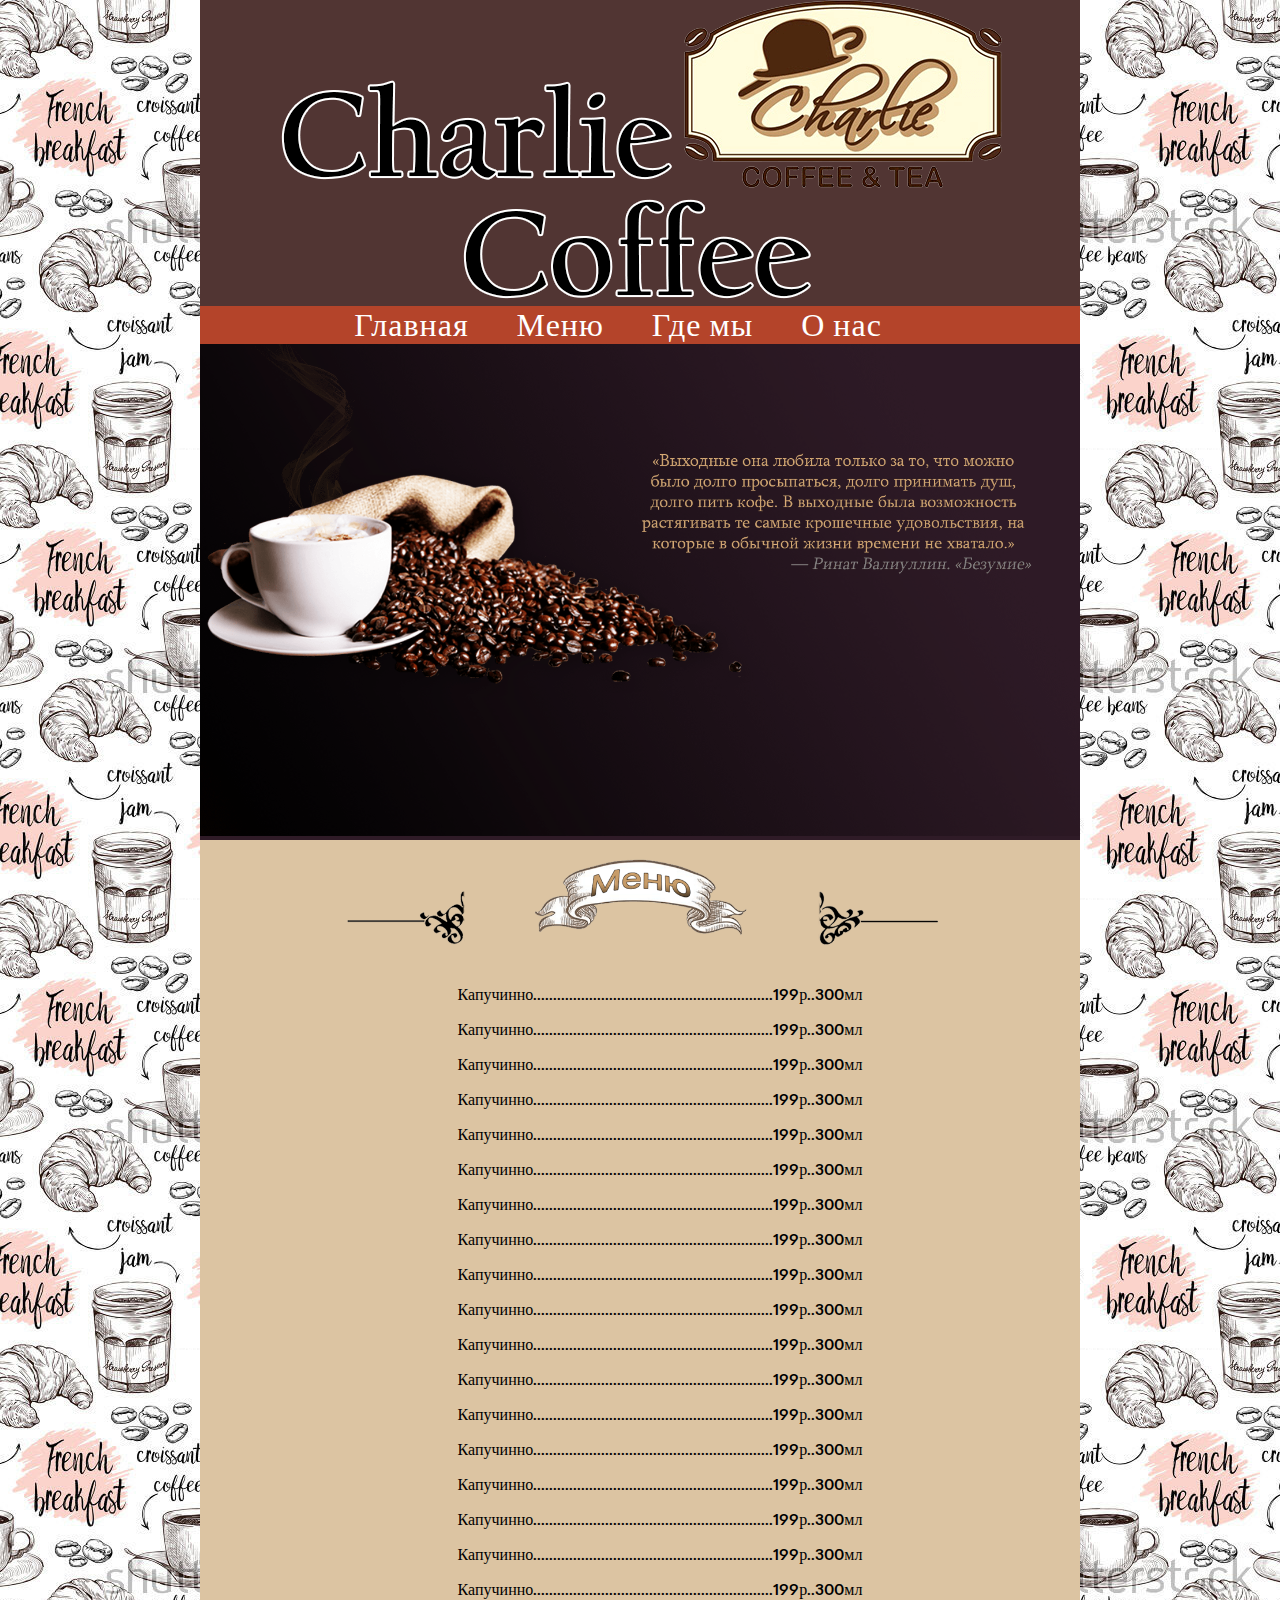
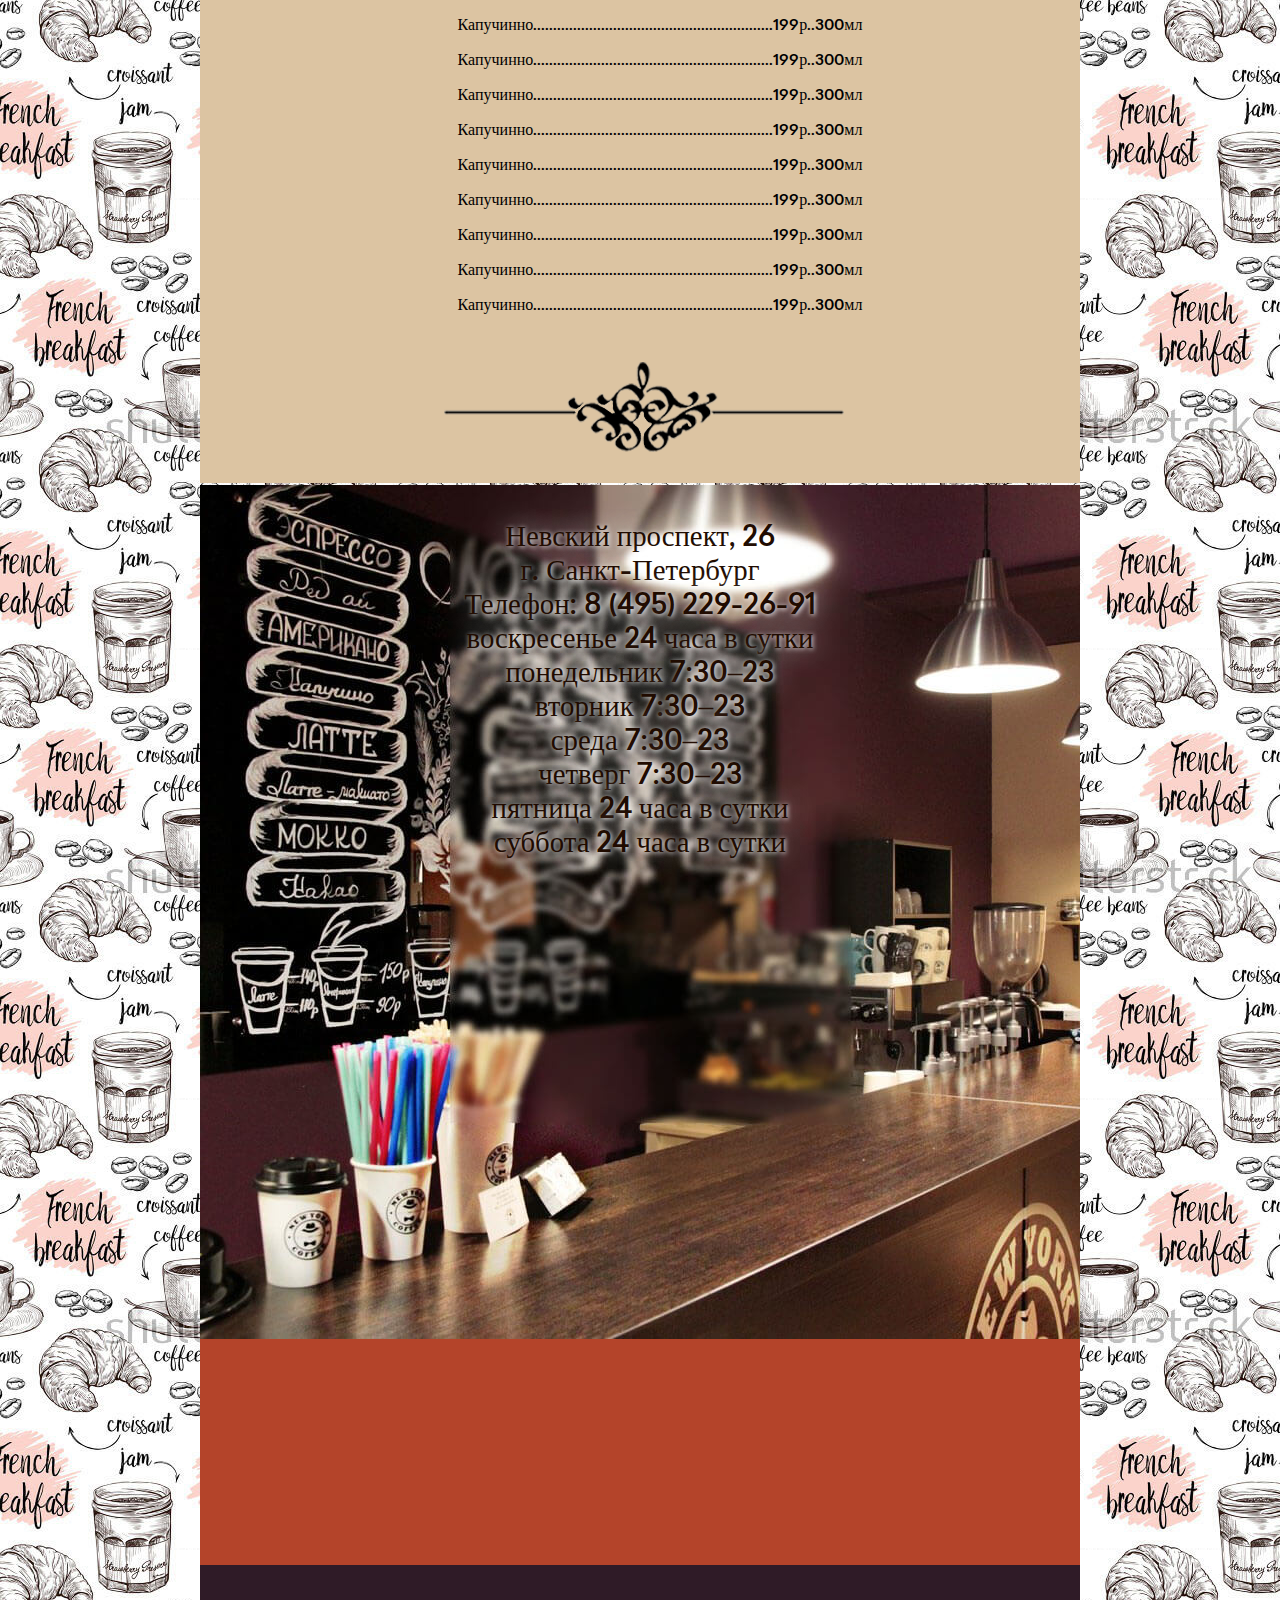
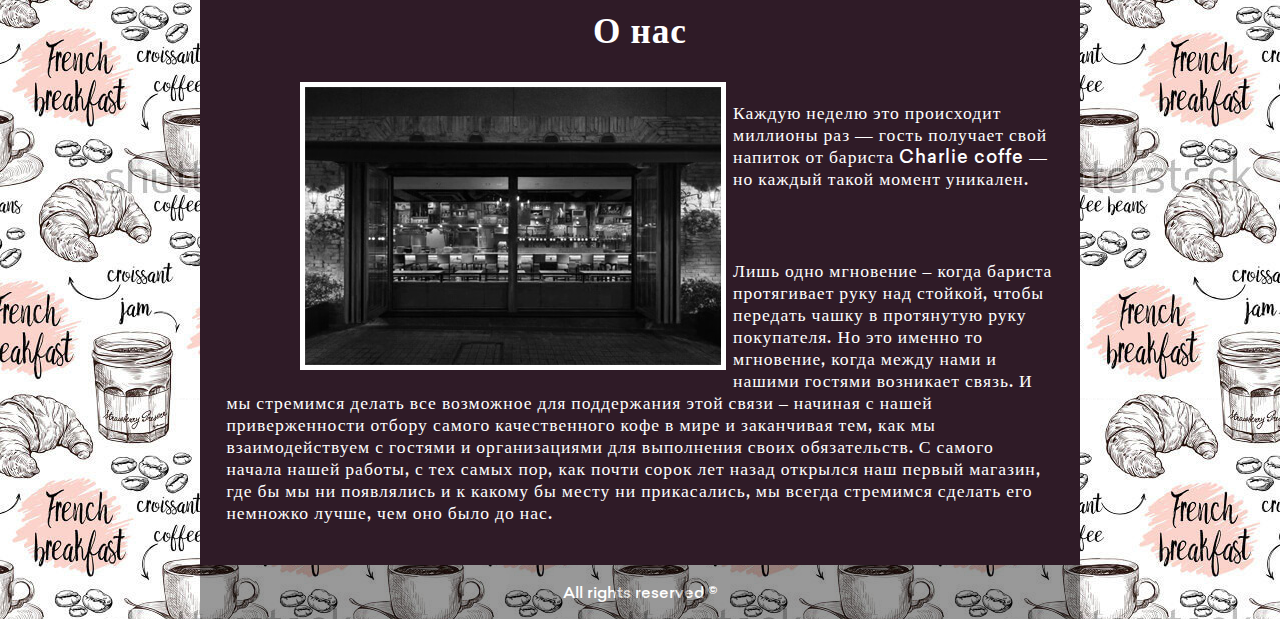
<file: index.html>
<!DOCTYPE html>
<html>
<head>
	<title>Coffee</title>
	<meta charset="utf-8">
	<link rel="stylesheet" type="text/css" href="coffee.css">
	<link rel="shortcut icon" type="image/x-icon" href="images/cof1.jpg">
</head>
<body>
	<div class="head">
		<img src="images/charlie.png">
		<img src="images/logo.png">
		<img src="images/coffee.png">	
	</div>
	<div class="menu">
		<a href="#index">Главная</a>
		<a href="#menu">Меню</a>
		<a href="#map">Где мы</a>
		<a href="#about">О нас</a>
	</div>
	<div id="qindex">
		<div id="index">
			<img src="images/backg2.png">
		</div>
	</div>
	<div style="background: #DCC4A2;" id="menu">
		<img src="images/upmenu.png">
		<ul>			
			<p>Капучинно............................................................199р..300мл</p>
			<p>Капучинно............................................................199р..300мл</p>
			<p>Капучинно............................................................199р..300мл</p>
			<p>Капучинно............................................................199р..300мл</p>
			<p>Капучинно............................................................199р..300мл</p>
			<p>Капучинно............................................................199р..300мл</p>
			<p>Капучинно............................................................199р..300мл</p>
			<p>Капучинно............................................................199р..300мл</p>
			<p>Капучинно............................................................199р..300мл</p>
			<p>Капучинно............................................................199р..300мл</p>
			<p>Капучинно............................................................199р..300мл</p>
			<p>Капучинно............................................................199р..300мл</p>
			<p>Капучинно............................................................199р..300мл</p>
			<p>Капучинно............................................................199р..300мл</p>
			<p>Капучинно............................................................199р..300мл</p>
			<p>Капучинно............................................................199р..300мл</p>
			<p>Капучинно............................................................199р..300мл</p>
			<p>Капучинно............................................................199р..300мл</p>
			<p>Капучинно............................................................199р..300мл</p>
			<p>Капучинно............................................................199р..300мл</p>
			<p>Капучинно............................................................199р..300мл</p>
			<p>Капучинно............................................................199р..300мл</p>
			<p>Капучинно............................................................199р..300мл</p>
			<p>Капучинно............................................................199р..300мл</p>
			<p>Капучинно............................................................199р..300мл</p>
			<p>Капучинно............................................................199р..300мл</p>
			<p>Капучинно............................................................199р..300мл</p>			
		</ul>
		<img src="images/downmenu.png">
	</div>
	<div id="map">
		<p>
			<br>Невский проспект, 26 
			<br>г. Санкт-Петербург
			<br>Телефон: 8 (495) 229-26-91		
			<br>воскресенье 24 часа в сутки
			<br>понедельник 7:30–23
			<br>вторник 7:30–23
			<br>среда 7:30–23
			<br>четверг 7:30–23
			<br>пятница 24 часа в сутки
			<br>суббота 24 часа в сутки
		</p>
		<iframe src="https://www.google.com/maps/embed?pb=!1m18!1m12!1m3!1d3361.480003490377!2d30.327131800768097!3d59.936324149249955!2m3!1f0!2f0!3f0!3m2!1i1024!2i768!4f13.1!3m3!1m2!1s0x0%3A0x1310038e6c3539ae!2sStarbucks!5e0!3m2!1sru!2sru!4v1496604236948" width="1520" height="680" frameborder="0" style="border:0" allowfullscreen></iframe>
	</div>
	<div id="about">
		<span>
			<h1>О нас</h1>
			<img src="images/inside.jpg">
			<p>Каждую неделю это происходит миллионы раз — гость получает свой напиток от бариста Charlie coffe — но каждый такой момент уникален.</p>
			<p>Лишь одно мгновение – когда бариста протягивает руку над стойкой, чтобы передать чашку в протянутую руку покупателя.
			   Но это именно то мгновение, когда между нами и нашими гостями возникает связь.
			   И мы стремимся делать все возможное для поддержания этой связи – начиная с нашей приверженности отбору самого качественного кофе в мире и заканчивая тем, как мы взаимодействуем с гостями и организациями для выполнения своих обязательств.			   
			   С самого начала нашей работы, с тех самых пор, как почти сорок лет назад открылся наш первый магазин, где бы мы ни появлялись и к какому бы месту ни прикасались, мы всегда стремимся сделать его немножко лучше, чем оно было до нас.</p>
		</span>
		
  		
		
	</div>
	
	<footer>All rights reserved &copy;</footer>
</body>
</html>
</file>
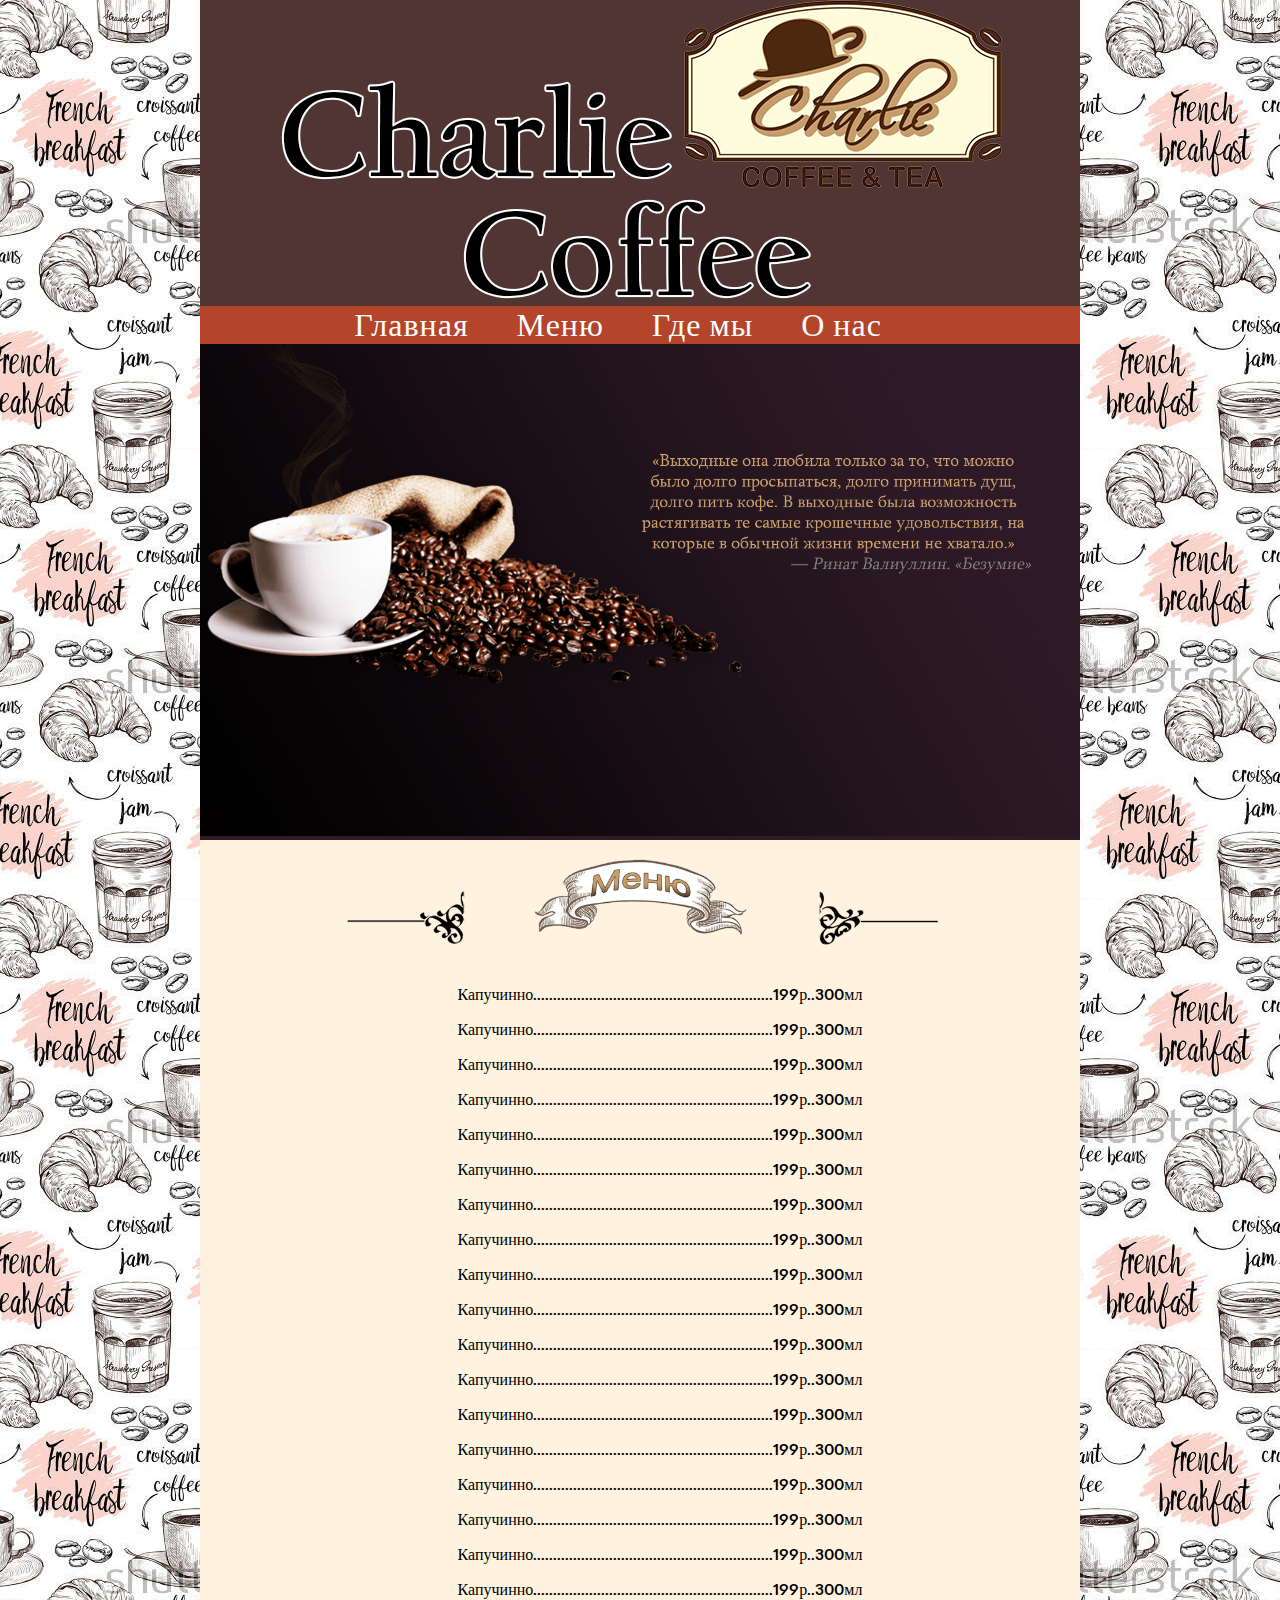
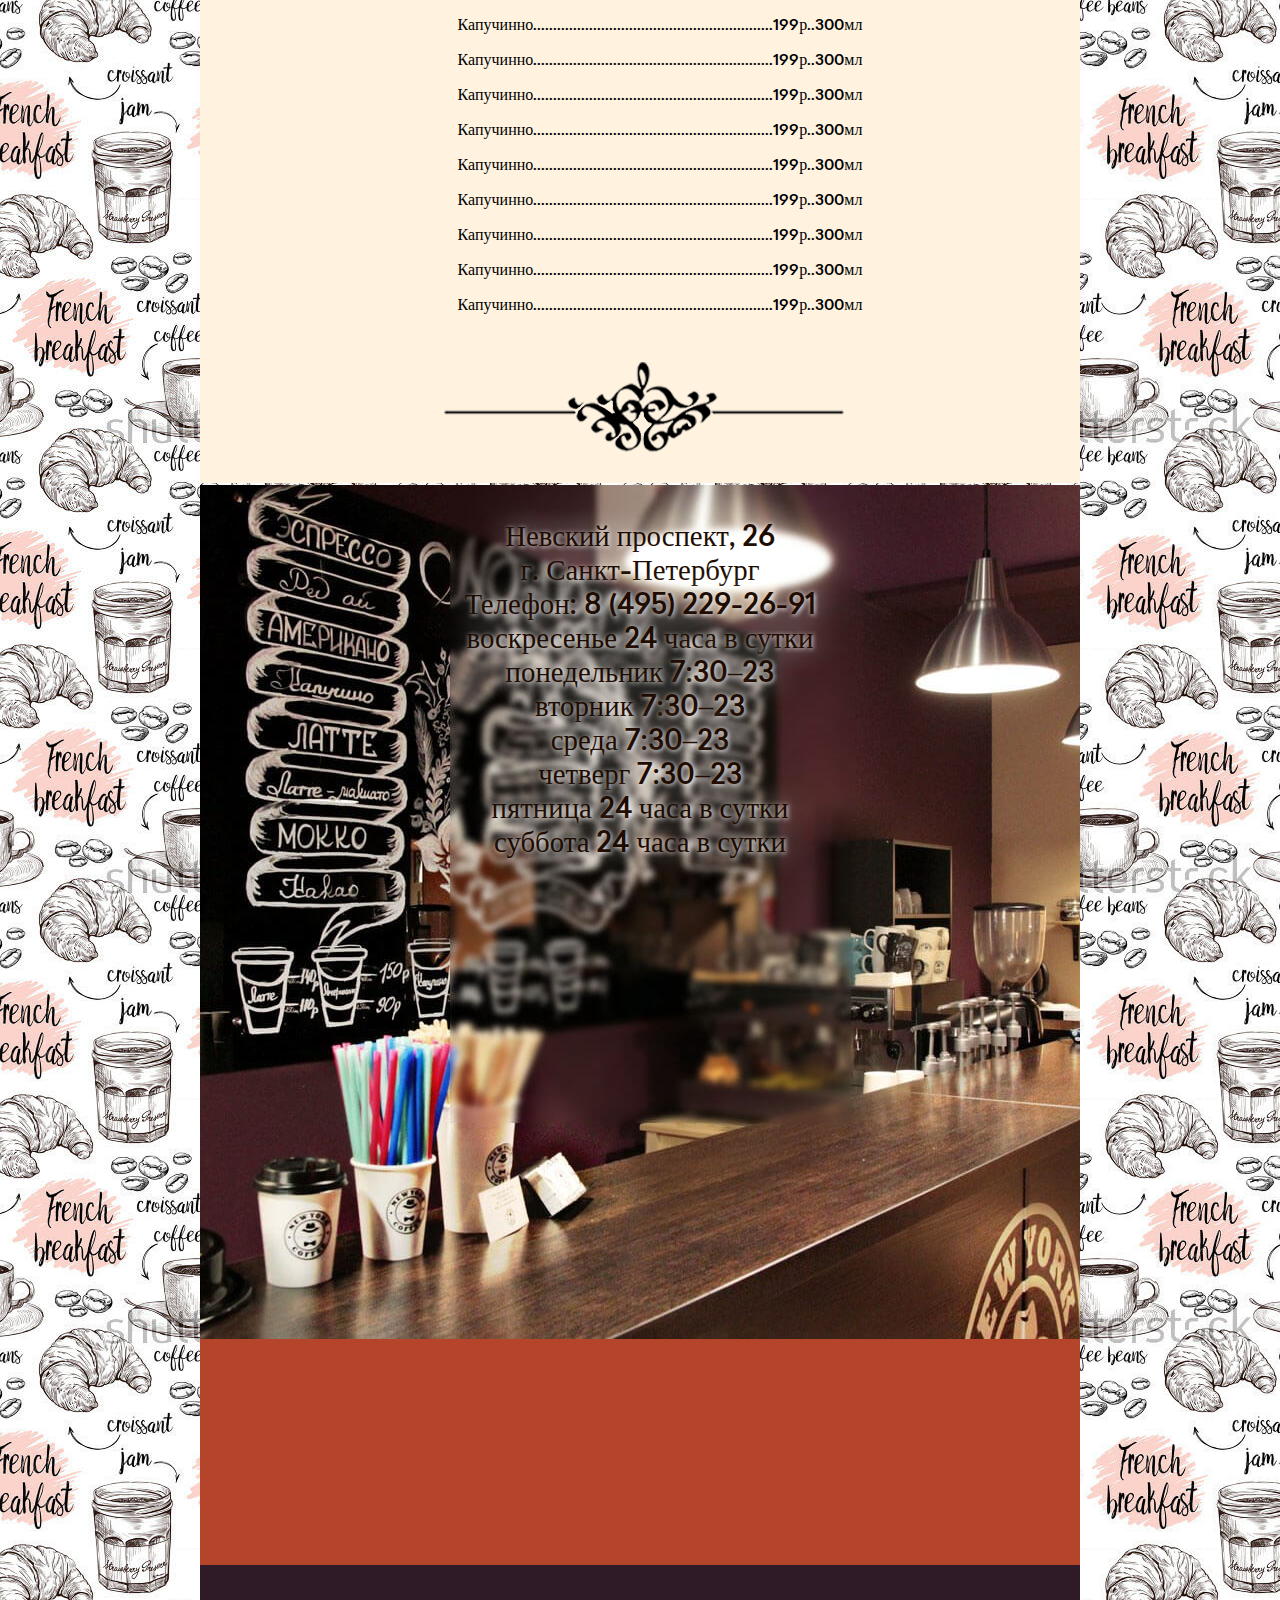
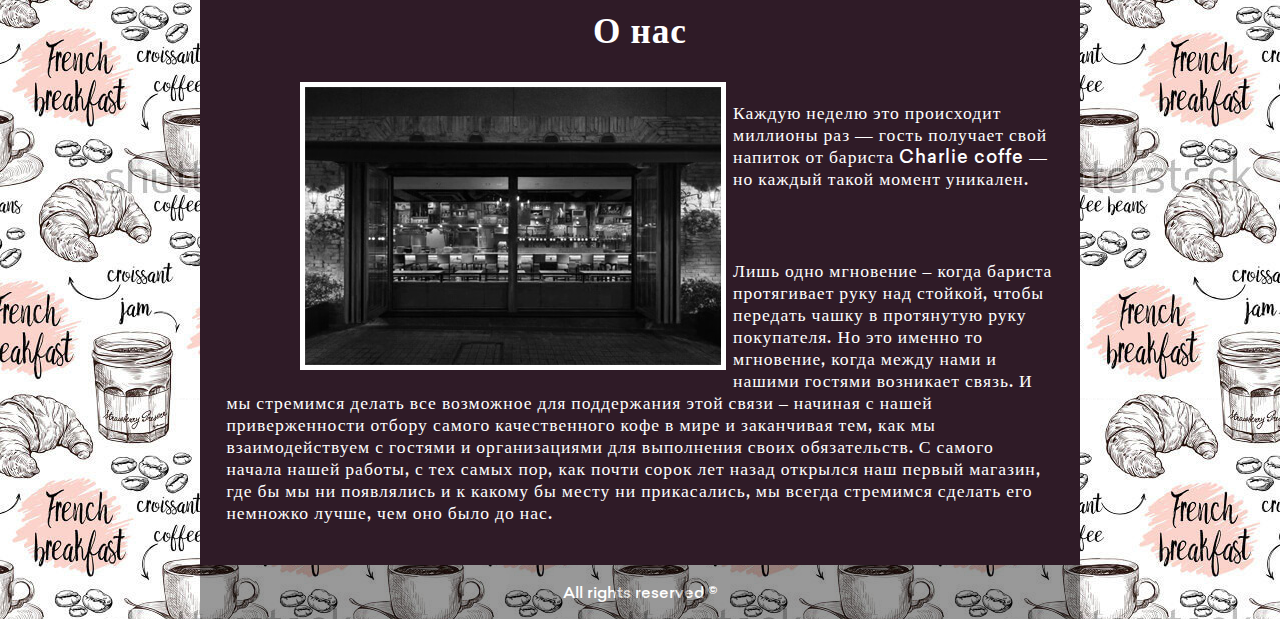
<file: Coffee.html>
<!DOCTYPE html>
<html>
<head>
	<title>Coffee</title>
	<meta charset="utf-8">
	<link rel="stylesheet" type="text/css" href="coffee.css">
	<link rel="shortcut icon" type="image/x-icon" href="images/cof1.jpg">
</head>
<body>
	<div class="head">
		<img src="images/charlie.png">
		<img src="images/logo.png">
		<img src="images/coffee.png">	
	</div>
	<div class="menu">
		<a href="#index">Главная</a>
		<a href="#menu">Меню</a>
		<a href="#map">Где мы</a>
		<a href="#about">О нас</a>
	</div>
	<div id="qindex">
		<div id="index">
			<img src="images/backg2.png">
		</div>
	</div>
	<div style="background: #fff3e0;" id="menu">
		<img src="images/upmenu.png">
		<ul>			
			<p>Капучинно............................................................199р..300мл</p>
			<p>Капучинно............................................................199р..300мл</p>
			<p>Капучинно............................................................199р..300мл</p>
			<p>Капучинно............................................................199р..300мл</p>
			<p>Капучинно............................................................199р..300мл</p>
			<p>Капучинно............................................................199р..300мл</p>
			<p>Капучинно............................................................199р..300мл</p>
			<p>Капучинно............................................................199р..300мл</p>
			<p>Капучинно............................................................199р..300мл</p>
			<p>Капучинно............................................................199р..300мл</p>
			<p>Капучинно............................................................199р..300мл</p>
			<p>Капучинно............................................................199р..300мл</p>
			<p>Капучинно............................................................199р..300мл</p>
			<p>Капучинно............................................................199р..300мл</p>
			<p>Капучинно............................................................199р..300мл</p>
			<p>Капучинно............................................................199р..300мл</p>
			<p>Капучинно............................................................199р..300мл</p>
			<p>Капучинно............................................................199р..300мл</p>
			<p>Капучинно............................................................199р..300мл</p>
			<p>Капучинно............................................................199р..300мл</p>
			<p>Капучинно............................................................199р..300мл</p>
			<p>Капучинно............................................................199р..300мл</p>
			<p>Капучинно............................................................199р..300мл</p>
			<p>Капучинно............................................................199р..300мл</p>
			<p>Капучинно............................................................199р..300мл</p>
			<p>Капучинно............................................................199р..300мл</p>
			<p>Капучинно............................................................199р..300мл</p>			
		</ul>
		<img src="images/downmenu.png">
	</div>
	<div id="map">
		<p>
			<br>Невский проспект, 26 
			<br>г. Санкт-Петербург
			<br>Телефон: 8 (495) 229-26-91		
			<br>воскресенье 24 часа в сутки
			<br>понедельник 7:30–23
			<br>вторник 7:30–23
			<br>среда 7:30–23
			<br>четверг 7:30–23
			<br>пятница 24 часа в сутки
			<br>суббота 24 часа в сутки
		</p>
		<iframe src="https://www.google.com/maps/embed?pb=!1m18!1m12!1m3!1d3361.480003490377!2d30.327131800768097!3d59.936324149249955!2m3!1f0!2f0!3f0!3m2!1i1024!2i768!4f13.1!3m3!1m2!1s0x0%3A0x1310038e6c3539ae!2sStarbucks!5e0!3m2!1sru!2sru!4v1496604236948" width="1520" height="680" frameborder="0" style="border:0" allowfullscreen></iframe>
	</div>
	<div id="about">
		<span>
			<h1>О нас</h1>
			<img src="images/inside.jpg">
			<p>Каждую неделю это происходит миллионы раз — гость получает свой напиток от бариста Charlie coffe — но каждый такой момент уникален.</p>
			<p>Лишь одно мгновение – когда бариста протягивает руку над стойкой, чтобы передать чашку в протянутую руку покупателя.
			   Но это именно то мгновение, когда между нами и нашими гостями возникает связь.
			   И мы стремимся делать все возможное для поддержания этой связи – начиная с нашей приверженности отбору самого качественного кофе в мире и заканчивая тем, как мы взаимодействуем с гостями и организациями для выполнения своих обязательств.			   
			   С самого начала нашей работы, с тех самых пор, как почти сорок лет назад открылся наш первый магазин, где бы мы ни появлялись и к какому бы месту ни прикасались, мы всегда стремимся сделать его немножко лучше, чем оно было до нас.</p>
		</span>
		
  		
		
	</div>
	
	<footer>All rights reserved &copy;</footer>
</body>
</html>
</file>
<file: coffee.css>
body {
	background: url(images/fon.jpg) repeat;/*#200b00*/;
	position: relative;
	text-align: center;
	margin: 0 200px 0 200px;
	padding: 0;
	font-family: sailec;
}
 @font-face {
    font-family: sailec; /* Гарнитура шрифта */
    src: url(sailec-medium.woff); /* Путь к файлу со шрифтом */
   }
.head {
	background: #513533;	
	height: 10%;
}
.head img {
	height: 100%;
}
.menu {
	background: #B4442A;
	height: 3%;
}
.menu a{
	text-decoration: none;
	color: #fff;
	font-size: 2em;
	letter-spacing: 1px;
	padding-right: 5%;
}
/*картинка с цитатой маштабирумая */
#qindex{
	background: #2F1B27;
	display: table;
    width: 100%;
    height: 100%;
}
#index {
	display: index;
    vertical-align: middle;
	/*height: 870px;
	background: url(images/backg2.png)  no-repeat;*/
}
#index img {    
    max-width: 100%;
    margin: 0 auto;
}
	
}
#menu {
	height: 1080px;
	font-size: 20px;
}
#menu ul {
	list-style: none;
}
#menu img {	
	max-width: 100%;
}
#map {
	height: 1080px;	
	background: #B4442A  url(images/about.jpg) no-repeat top;	
	max-width: 100%;
	margin: -3% 0 0 0;

}
#map p {	
	color: #200b00;	
	text-shadow: 1px 1px 5px #fff, 0 0 1em #fff;
	font-size: 1.8em;	
	list-style: none;
}	
#map iframe {
	max-width: 100%;
	margin: 0;

}
#about {
	background: #2F1B27;
	max-width: 100%;
	font-size: 1.1em;
	height: 600px;
	color: #fff;
	letter-spacing: 1px;
}
#about p{
	padding: 3% 3% 3% 3%;
	text-align: left;
}
#about img {
	float: left;
	margin: 7px 7px 7px 100px;
	border: 5px solid white;
}	
#about span {
	margin: 15px 15px 15px 15px;
}

footer {
	background: #000;
	opacity: 0.4;
	height: 5%;
	color: #fff;
	padding: 2%;
	max-width: 100%;
}
</file>
